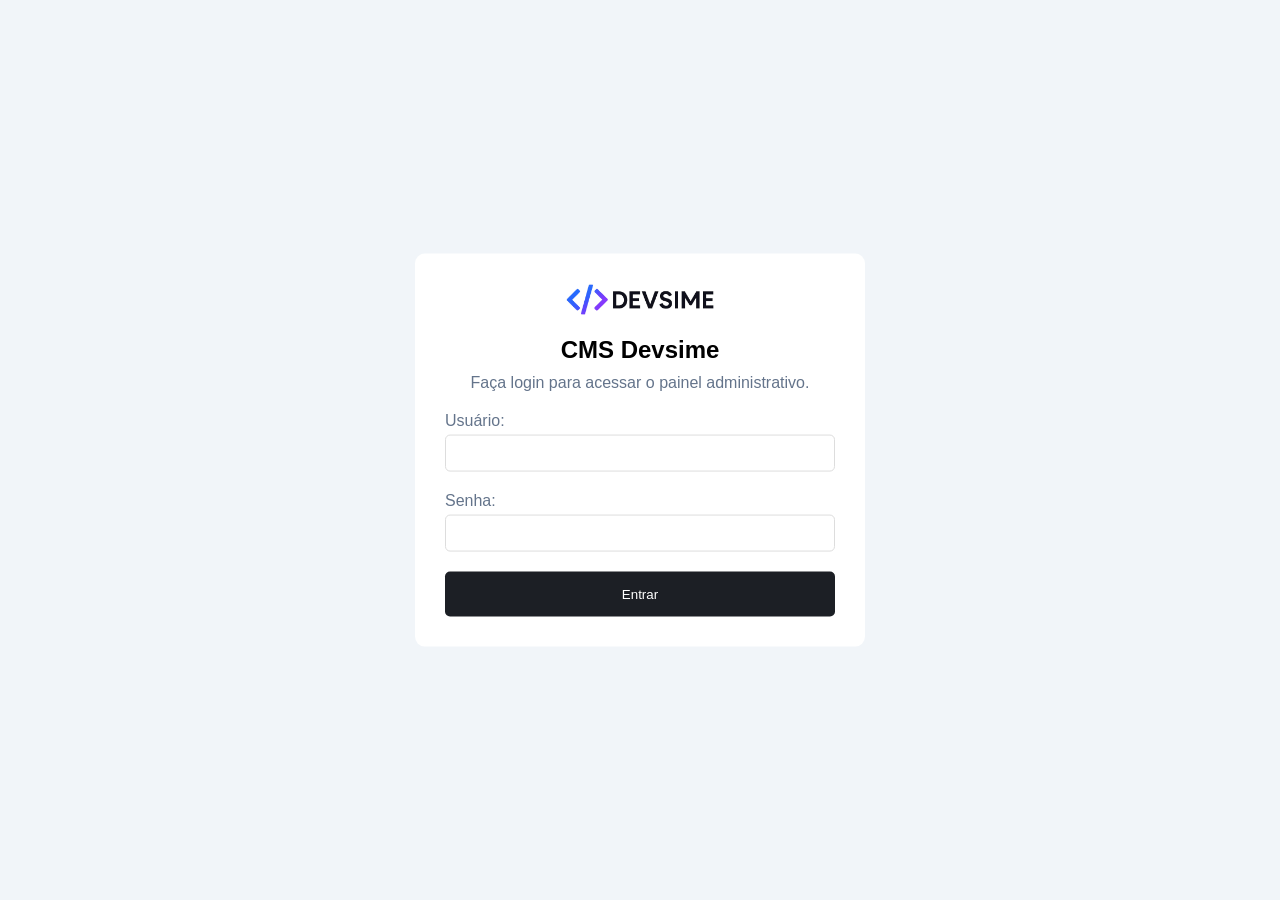
<file: admin/index.html>
<!DOCTYPE html>
<html lang="pt-br">
    <head>
        <meta charset="UTF-8">
        <meta name="viewport" content="width=device-width, initial-scale=1.0">
        <title>CMS Devsime</title>
        <link rel="stylesheet" href="css/config.css">
        <link rel="stylesheet" href="css/login.css">
    </head> 
    <body>
        <main class="login">
            <img src="img/logo-devsime.jpg" alt="Logo Devsime" class="logo-devsime">
            <h2>CMS Devsime</h2>
            <p>Faça login para acessar o painel administrativo.</p>
            <form action="">
                <div class="input-group">
                    <label for="usuario">Usuário:</label>
                    <input type="text" id="usuario" name="usuario" required>
                </div>
                <div class="input-group">
                    <label for="senha">Senha:</label>
                    <input type="password" id="senha" name="senha" required>
                </div>
                <button type="submit">Entrar</button>
            </form>
        </main>
    </body>
</html>
</file>
<file: admin/css/config.css>
*{
    margin: 0;
    padding: 0;
    box-sizing: border-box;
    font-family: Verdana, Geneva, Tahoma, sans-serif;
}

.container{
    max-width: 1280px;
    width: 100%;
    margin: 0 auto;
}
</file>
<file: admin/css/login.css>
body{
    background-color: #F1F5F9;
}

.login{
    max-width: 450px;
    width: 100%;
    position: absolute;
    top: 50%;
    left: 50%;
    transform: translate(-50%, -50%);
    padding: 30px;
    background-color: white;
    border-radius: 10px;
}

.login .logo-devsime{
    width: 150px;
    display: block;
    margin: 0 auto 20px auto;
}

.login h2{
    text-align: center;
    margin-bottom: 10px;
}

.login p{
    text-align: center;
    margin-bottom: 20px;
    color: #64748B;
}

.login .input-group{
    margin-bottom: 20px;
    display: flex;
    flex-direction: column;
}

.login .input-group label{
    margin-bottom: 5px;
    color: #64748B;
}

.login .input-group input{
    padding: 10px;
    border: 1px solid #ddd;
    border-radius: 5px;
}

.login .input-group input:focus{
    border-color: #1c1f25;
    outline: none;
}

.login button{
    width: 100%;
    padding: 15px;
    background-color: #1c1f25;
    color: white;
    border: none;
    border-radius: 5px;
    cursor: pointer;
}

.login button:hover{
    background-color: #272E3F;
}
</file>
